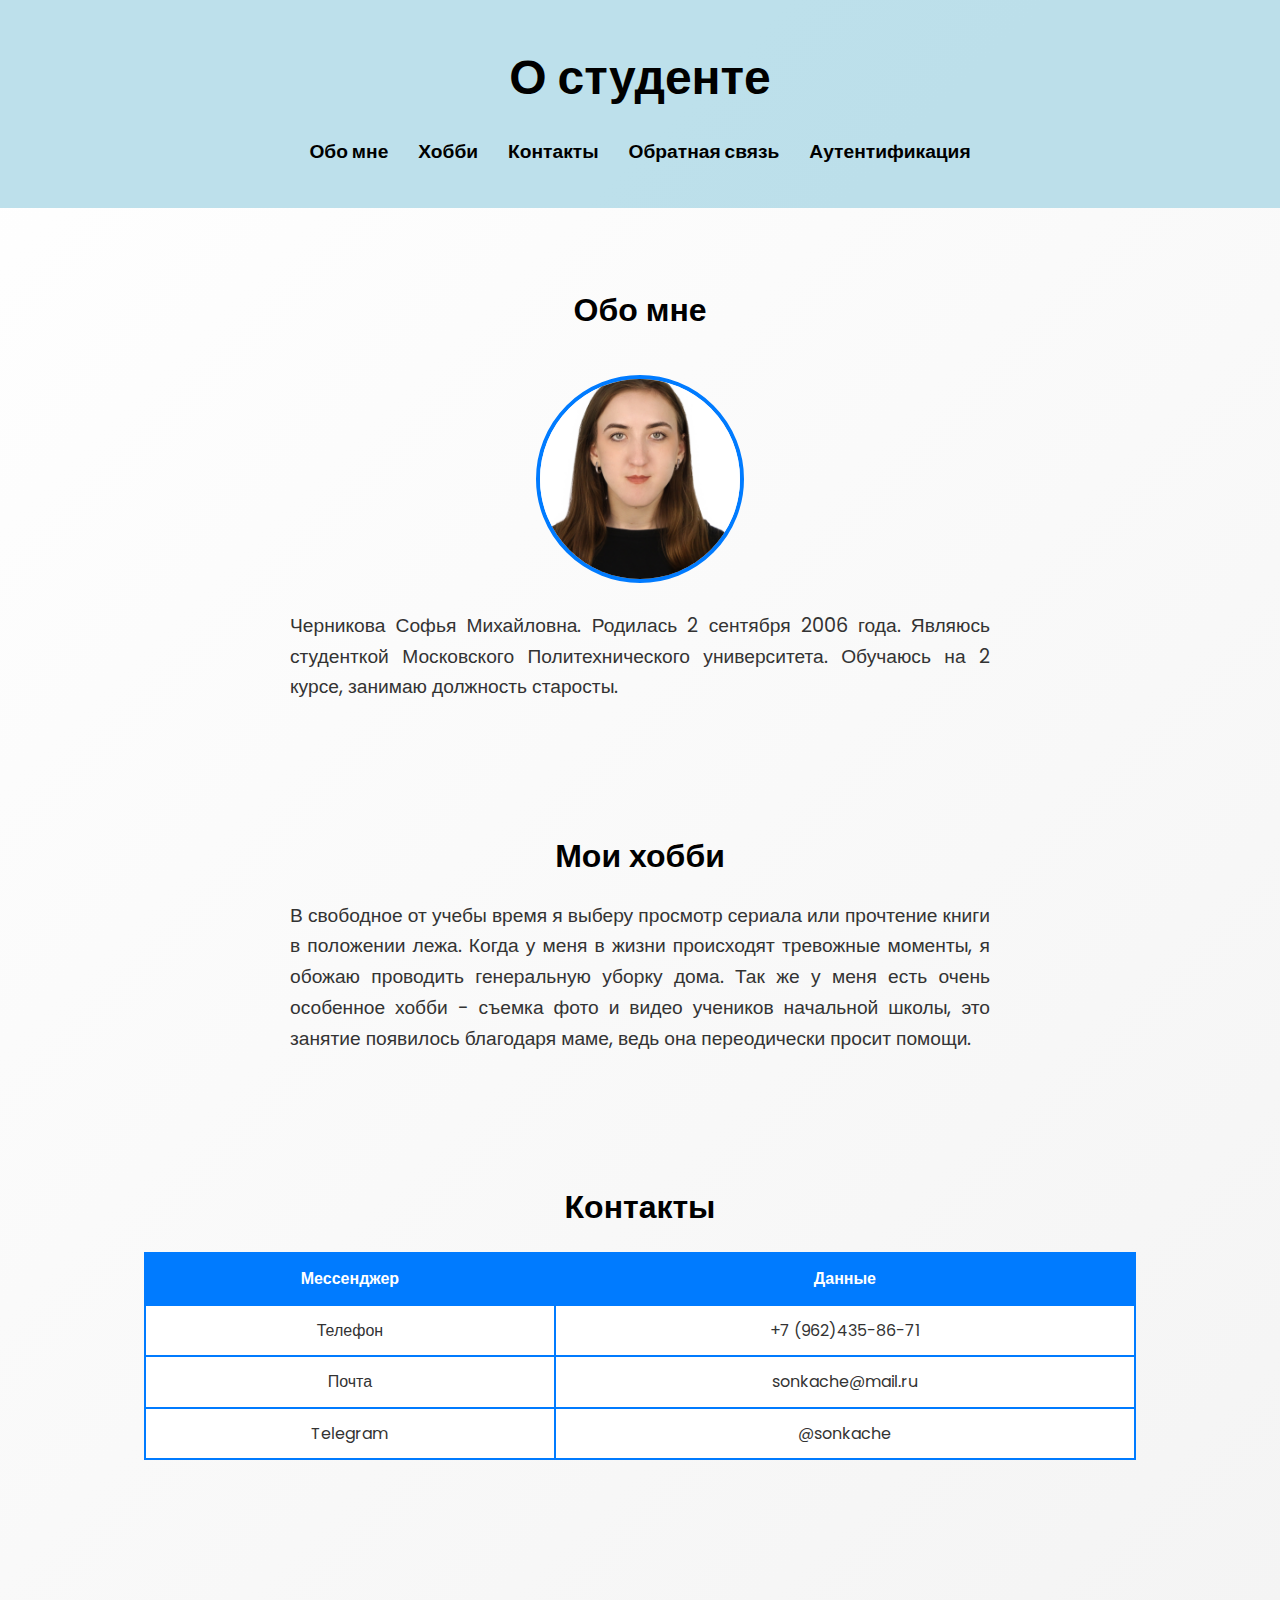
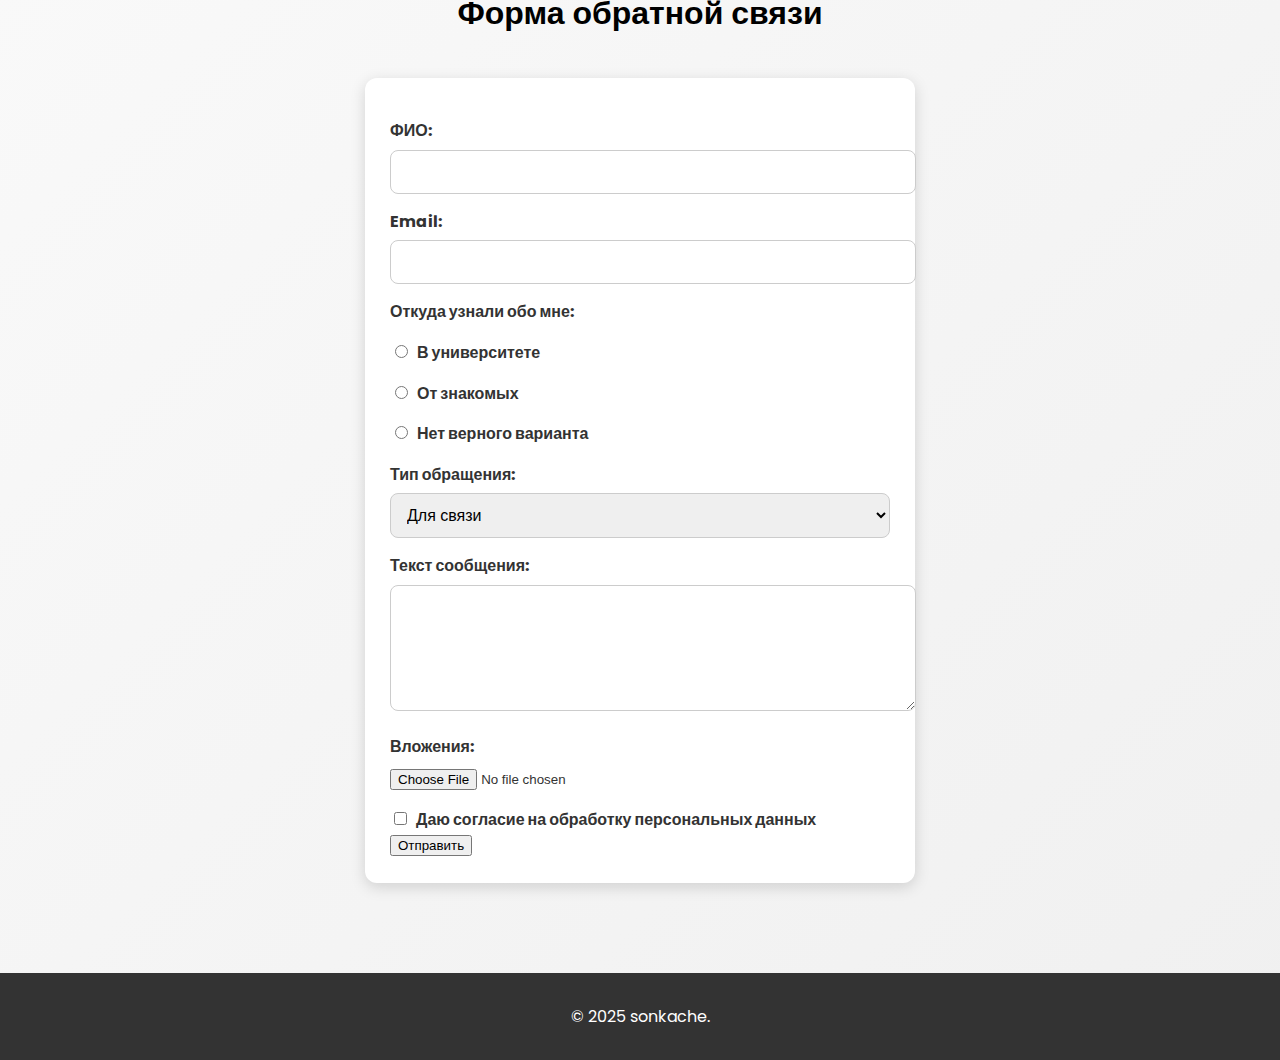
<file: index.html>
<!DOCTYPE html>
<html lang="ru">
<head>
    <meta charset="UTF-8">
    <meta name="viewport" content="width=device-width, initial-scale=1.0">
    <title>О студенте</title>
    <link rel="stylesheet" href="style.css">
    <link href="https://fonts.googleapis.com/css2?family=Poppins:wght@400;600&display=swap" rel="stylesheet">
</head>
<body>

<!-- верх -->
<header>
    <h1>О студенте</h1>
    <nav>
        <ul>
            <li><a href="#about">Обо мне</a></li>
            <li><a href="#hobby">Хобби</a></li>
            <li><a href="#contacts">Контакты</a></li>
            <li><a href="#feedback">Обратная связь</a></li>
            <li><a href="auth.html">Аутентификация</a></li>
        </ul>
    </nav>
</header>

<!-- обо мне -->
<section id="about">
    <h2>Обо мне</h2>
    <img src="images/sonya.jpg" alt="Фото профиля" class="profile-photo">
    <p>
        Черникова Софья Михайловна. Родилась 2 сентября 2006 года. Являюсь студенткой Московского Политехнического университета. Обучаюсь на 2 курсе, занимаю должность старосты.
    </p>
</section>

<!-- хобби -->
<section id="hobby">
    <h2>Мои хобби</h2>
    <p>
        В свободное от учебы время я выберу просмотр сериала или прочтение книги в положении лежа.
        Когда у меня в жизни происходят тревожные моменты, я обожаю проводить генеральную уборку дома.
        Так же у меня есть очень особенное хобби - съемка фото и видео учеников начальной школы, это занятие появилось благодаря маме, ведь она переодически просит помощи.
    </p>
</section>

<!-- контакты -->
<section id="contacts">
    <h2>Контакты</h2>
    <table>
        <tr>
            <th>Мессенджер</th>
            <th>Данные</th>
        </tr>
        <tr>
            <td>Телефон</td>
            <td>+7 (962)435-86-71</td>
        </tr>
        <tr>
            <td>Почта</td>
            <td>sonkache@mail.ru</td>
        </tr>
        <tr>
            <td>Telegram</td>
            <td>@sonkache</td>
        </tr>
    </table>
</section>

<!-- форма обратной связи -->
<section id="feedback">
    <h2>Форма обратной связи</h2>
    <form action="https://httpbin.org/post" method="POST" enctype="multipart/form-data">
        <label for="fio">ФИО:</label>
        <input type="text" id="fio" name="fio" required>

        <label for="email">Email:</label>
        <input type="email" id="email" name="email" required>

        <label>Откуда узнали обо мне:</label>
        <div>
            <label>
                <input type="radio" name="source" value="в университете" required> В университете
            </label>
        </div>
        <div>
            <label>
                <input type="radio" name="source" value="от знакомых"> От знакомых
            </label>
        </div>
        <div>
            <label>
                <input type="radio" name="source" value="нет верного варианта"> Нет верного варианта
            </label>
        </div>

        <label for="type">Тип обращения:</label>
        <select id="type" name="type">
            <option value="для связи">Для связи</option>
            <option value="предложение">Предложение</option>
        </select>

        <label for="message">Текст сообщения:</label>
        <textarea id="message" name="message" required></textarea>

        <label for="file">Вложения:</label>
        <input type="file" id="file" name="file">

        <label>
            <input type="checkbox" name="consent" required> Даю согласие на обработку персональных данных
        </label>

        <button type="submit">Отправить</button>
    </form>
</section>

<!-- футер -->
<footer>
    <p>© 2025 sonkache.</p>
</footer>

</body>
</html>
</file>
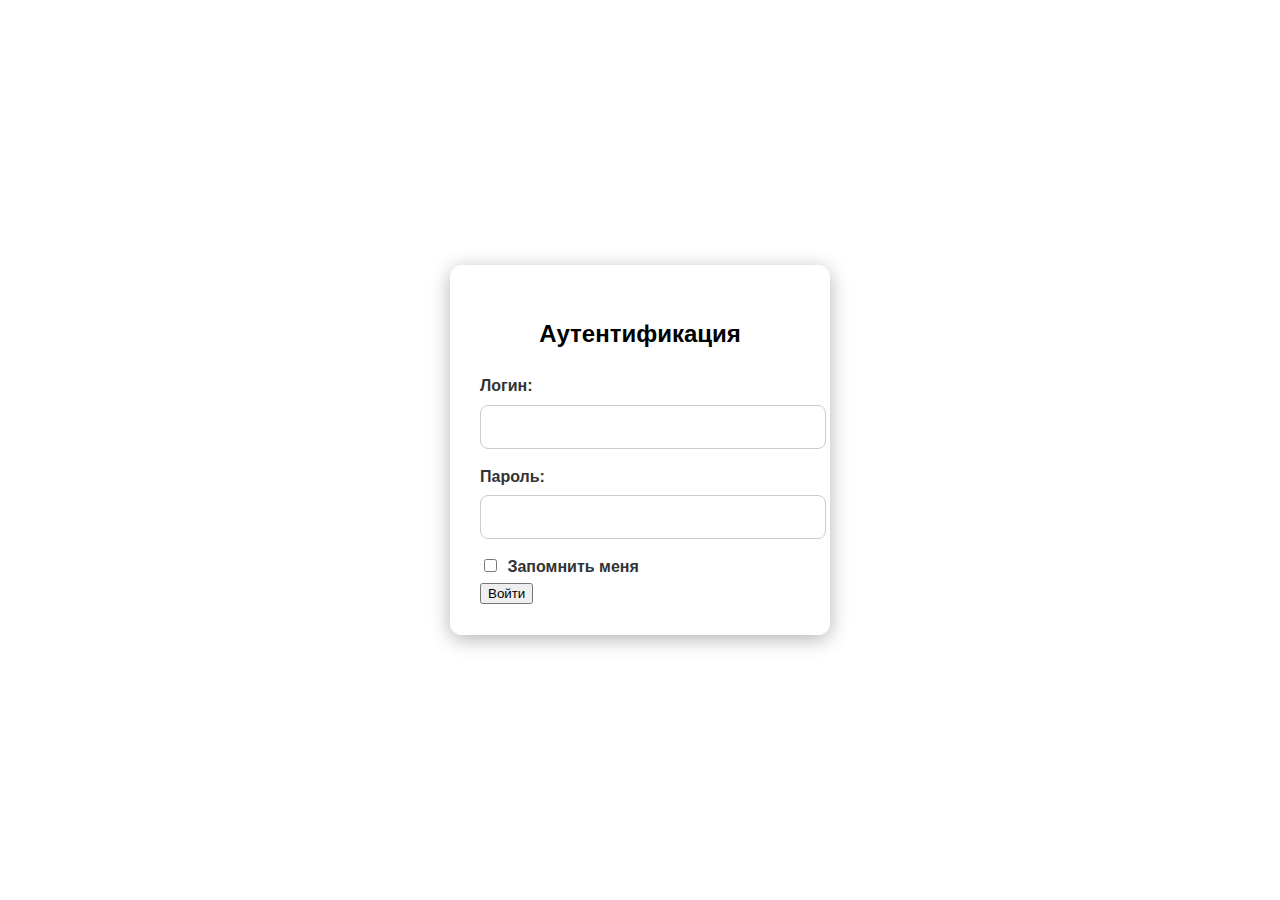
<file: auth.html>
<!DOCTYPE html>
<html lang="ru">
<head>
    <meta charset="UTF-8">
    <title>Аутентификация</title>
    <link rel="stylesheet" href="style.css">
</head>
<body class="auth-container">

<form class="auth-form" action="https://httpbin.org/post" method="POST">
    <h2>Аутентификация</h2>

    <label for="login">Логин:</label>
    <input type="text" id="login" name="login" required>

    <label for="password">Пароль:</label>
    <input type="password" id="password" name="password" required>

    <label>
        <input type="checkbox" name="remember"> Запомнить меня
    </label>

    <button type="submit">Войти</button>
</form>

</body>
</html>
</file>
<file: style.css>
/* общее */
body {
    margin: 0;
    font-family: 'Poppins', sans-serif;
    background: linear-gradient(135deg, #ffffff, #f0f0f0);
    color: #333;
    line-height: 1.6;
    text-align: center;
}

/* верх */
header {
    background-color: rgba(173, 216, 230, 0.8);
    padding: 40px 20px;
}

header h1 {
    margin: 0;
    font-size: 3rem;
    font-weight: 600;
    color: black;
}

nav ul {
    list-style: none;
    padding: 0;
    margin: 20px 0 0;
    display: flex;
    justify-content: center;
    gap: 30px;
}

nav a {
    text-decoration: none;
    color: black;
    font-weight: bold;
    font-size: 1.2rem;
    transition: color 0.3s;
}

nav a:hover {
    color: #007bff;
}

section {
    padding: 50px 20px;
}

section h2 {
    font-size: 2rem;
    font-weight: 600;
    margin-bottom: 20px;
    color: black;
}

section p {
    font-size: 1.2rem;
    max-width: 700px;
    margin: auto;
    text-align: justify;
}


/* фото */
.profile-photo {
    width: 200px;
    height: 200px;
    border-radius: 50%;
    object-fit: cover;
    margin: 20px 0;
    border: 4px solid #007bff;
}

/* табл */
table {
    width: 80%;
    margin: auto;
    border-collapse: collapse;
    background: white;
    font-size: 1rem;
}

table th, table td {
    padding: 12px;
    border: 2px solid #007bff;
    text-align: center;
}

table th {
    background: #007bff;
    color: white;
}

/* футер */
footer {
    background: #333;
    color: white;
    text-align: center;
    padding: 15px;
}

/* форма аутентификации */
.auth-container {
    margin: 0;
    height: 100vh;
    display: flex;
    justify-content: center;
    align-items: center;
    background: url("https://i.pinimg.com/736x/2d/67/16/2d6716724d1595ff9c84a209ee715476.jpg") no-repeat center center fixed;
    background-size: cover;
}

.auth-form {
    width: 320px;
    background: rgba(255, 255, 255, 0.9);
    padding: 30px;
    border-radius: 12px;
    box-shadow: 0 4px 20px rgba(0,0,0,0.3);
    text-align: left;
}
form {
    max-width: 500px;
    margin: 40px auto;
    padding: 25px;
    background: white;
    border-radius: 12px;
    box-shadow: 0 4px 15px rgba(0,0,0,0.15);
    text-align: left;
}

form h2 {
    text-align: center;
    margin-bottom: 20px;
    color: black;
}

label {
    display: block;
    margin-top: 15px;
    font-weight: bold;
    color: #333;
}

input[type="text"],
input[type="email"],
input[type="password"],
textarea,
select {
    width: 100%;
    padding: 12px;
    margin-top: 6px;
    border: 1px solid #ccc;
    border-radius: 8px;
    font-size: 1rem;
}

textarea {
    resize: vertical;
    min-height: 100px;
}

input[type="file"] {
    margin-top: 10px;
}

input[type="checkbox"],
input[type="radio"] {
    margin-right: 6px;
}

button:hover {
    background: #0056b3;
}
</file>
